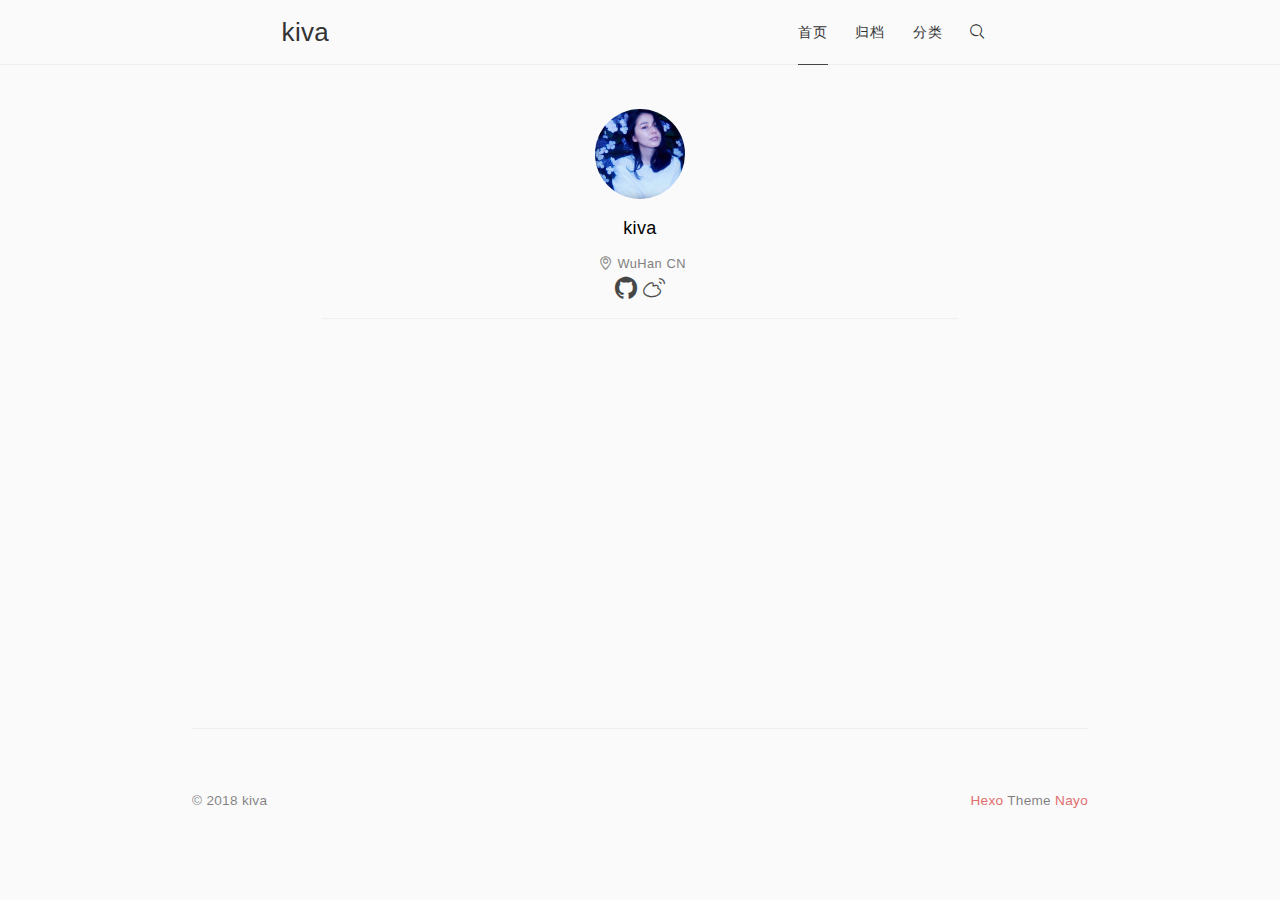
<file: index.html>
<!DOCTYPE html PUBLIC "-//WAPFORUM//DTD XHTML Mobile 1.0//EN" "http://www.wapforum.org/DTD/xhtml-mobile10.dtd">
<html>
  <head>
  <meta http-equiv="content-type" content="text/html; charset=utf-8">
  <meta name="viewport"content="width=device-width, initial-scale=1.0, minimum-scale=1.0, maximum-scale=1.0, user-scalable=yes"/>
  
  
  <title>  kiva </title>

 
  
    <link rel="icon" href="/images/favicon.png">
  


  <link rel="stylesheet" href="/style.min.css"> 
</head>  
  <body> 
    <header class="header">
	
  <nav class="header-nav">       
	
  	<span class="iconfont icon-menu mobile-toggle"></span>  

    <a class="header-logo" href="/"><span>kiva</a>  

    <div class="header-menu">          
              
            

              <a class="header-menu-link" id="header-menu-home" href="/">首页</a>     

            
            
            

              <a class="header-menu-link" id="header-menu-archives" href="/archives">归档</a>     

            
            
            

              <a class="header-menu-link" id="header-menu-categories" href="/categories">分类</a>     

            
            
            

              <a class="iconfont icon-menu-search header-menu-link" id="header-menu-search"></a>

            
                
    </div>  
    
  </nav>
</header>

    <div class="container">         
      
        

          <section id="main">  

        

        


<div class="profile sildeUpMin">

		<img class="avatar no-gallery" src="/images/header.jpg"  alt="Lose">
					
		<p class="author">kiva</p>

		
			<p class="location"><span class="iconfont icon-location"></span>WuHan CN</p>
		
	
		<div class="social">
   		   
   		 	
		<a class="iconfont icon-github" target="_blank" href="https://github.com/kivazqy" title="github">
		
		</a>
	       
   		 	
		<a class="iconfont icon-weibo" target="_blank" href="https://weibo.com/qingchen9" title="weibo">
		
		</a>
	    
    	</div>		
</div>

      	  	

  		
    	<article class="article">		
	   
	<div class="article-header">
	    
	     <a class="article-title"  href="/2018/02/28/Hello-Word/">Hello Word</a>  
	       
		 

		 <time>2018-02-28 </time>    
	</div>


    <div class="post-content article-excerpt">	
	
  	

	  

	  	<p>这是我的第一篇文章，你好。</p>
 

	    
</div>

<div class="article-info">
				

			


		

		
		

		<span class="post-words"><span class="iconfont icon-words"></span>
		14
		</span>

				
</div>		

		
    <a class="article-readmore" href="/2018/02/28/Hello-Word/">阅读更多</a> 
    	
</article>     
     	
  



        </section> 

    </div>        

    
    <div class="mask"></div>
    <div id="backTop" class="iconfont icon-backtotop sildeUpMin"></div> 

    

        
        <div class="search-container sildeUpMin">
            <input type="text" placeholder="输入你想搜索的" id="search-input" class="search-input">  
              <span class="search-cancel iconfont icon-cancel"></span>
              <div id="search-result" class="search-result"></div>
        </div>
 

     <div class="mobile-menu">      

      
      <img class="mobile-menu-icon no-gallery" src= /images/favicon.png >   
      

         
            

            <a class="mobile-menu-link" href="/">首页
            </a>
            
         
            

            <a class="mobile-menu-link" href="/archives">归档
            </a>
            
         
            

            <a class="mobile-menu-link" href="/categories">分类
            </a>
            
         
                          

            <a class="mobile-menu-link mobile-menu-search" href="#">搜索 </a>                 
            
         
      
</div>     


    

<footer id="footer">
	   
   	 

	  	
   	
      	 
	 <div>
	 	&copy;
		2018
		kiva	 

	 </div>


   
   	 <div>
	
	 <a href="http://hexo.io/" target="_blank">Hexo</a>

	 Theme

	 <a href="https://github.com/Lemonreds/hexo-theme-Nayo" target="_blank">Nayo</a> 

	 </div>	


	
	
</footer>    
    






<!-- 
 -->  
    
    
    <script src="/main.bundle.js"></script>        
  </body>        
</html>
</file>
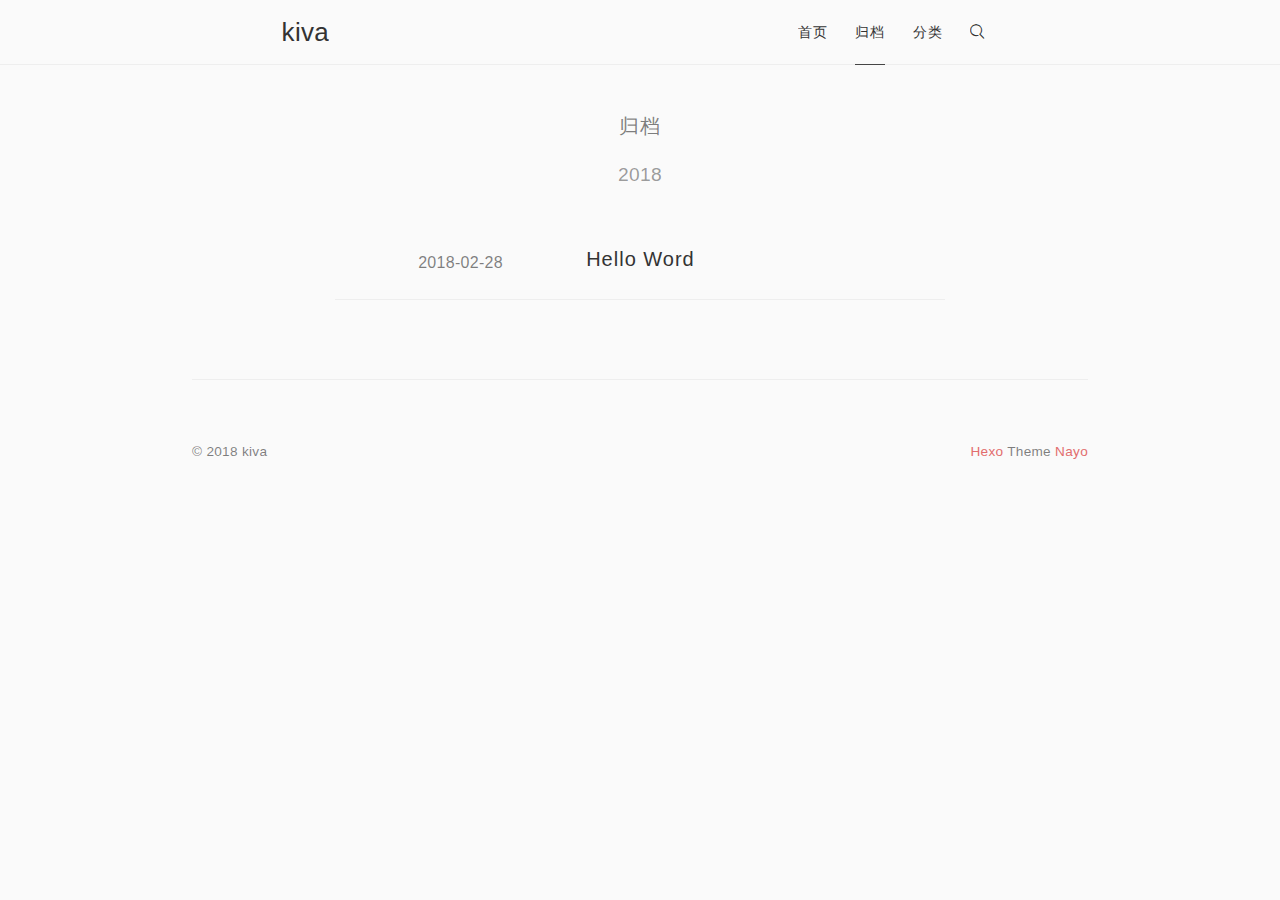
<file: archives/index.html>
<!DOCTYPE html PUBLIC "-//WAPFORUM//DTD XHTML Mobile 1.0//EN" "http://www.wapforum.org/DTD/xhtml-mobile10.dtd">
<html>
  <head>
  <meta http-equiv="content-type" content="text/html; charset=utf-8">
  <meta name="viewport"content="width=device-width, initial-scale=1.0, minimum-scale=1.0, maximum-scale=1.0, user-scalable=yes"/>
  
  
  <title>  归档 |   kiva </title>

 
  
    <link rel="icon" href="/images/favicon.png">
  


  <link rel="stylesheet" href="/style.min.css"> 
</head>  
  <body> 
    <header class="header">
	
  <nav class="header-nav">       
	
  	<span class="iconfont icon-menu mobile-toggle"></span>  

    <a class="header-logo" href="/"><span>kiva</a>  

    <div class="header-menu">          
              
            

              <a class="header-menu-link" id="header-menu-home" href="/">首页</a>     

            
            
            

              <a class="header-menu-link" id="header-menu-archives" href="/archives">归档</a>     

            
            
            

              <a class="header-menu-link" id="header-menu-categories" href="/categories">分类</a>     

            
            
            

              <a class="iconfont icon-menu-search header-menu-link" id="header-menu-search"></a>

            
                
    </div>  
    
  </nav>
</header>

    <div class="container">         
      
        

          <section id="main" class="slideDownMin" >

        

        <section class="archive block slideDownMin">

    <span class="page-title">归档</span>  
   
    

     
    <ul>
    
      

           
          
      		<h3 class="archive-year">2018</h3>          

      	  	  

		    


        <li class="animation-item">
          <span class="archive-time"> 2018-02-28 </span>

          <span class="archive-title">
          <a href="/2018/02/28/Hello-Word/">Hello Word</a>
          </span>

        </li>
     


    

    </ul>

</section>


        </section> 

    </div>        

    
    <div class="mask"></div>
    <div id="backTop" class="iconfont icon-backtotop sildeUpMin"></div> 

    

        
        <div class="search-container sildeUpMin">
            <input type="text" placeholder="输入你想搜索的" id="search-input" class="search-input">  
              <span class="search-cancel iconfont icon-cancel"></span>
              <div id="search-result" class="search-result"></div>
        </div>
 

     <div class="mobile-menu">      

      
      <img class="mobile-menu-icon no-gallery" src= /images/favicon.png >   
      

         
            

            <a class="mobile-menu-link" href="/">首页
            </a>
            
         
            

            <a class="mobile-menu-link" href="/archives">归档
            </a>
            
         
            

            <a class="mobile-menu-link" href="/categories">分类
            </a>
            
         
                          

            <a class="mobile-menu-link mobile-menu-search" href="#">搜索 </a>                 
            
         
      
</div>     


    

<footer id="footer">
	   
   	 

	  	
   	
      	 
	 <div>
	 	&copy;
		2018
		kiva	 

	 </div>


   
   	 <div>
	
	 <a href="http://hexo.io/" target="_blank">Hexo</a>

	 Theme

	 <a href="https://github.com/Lemonreds/hexo-theme-Nayo" target="_blank">Nayo</a> 

	 </div>	


	
	
</footer>    
    






<!-- 
 -->  
    
    
    <script src="/main.bundle.js"></script>        
  </body>        
</html>
</file>
<file: style.min.css>
.cate-name,.header-logo,.header-menu-link,.post-meta,.post-time,.post-visitor,.post-words,.search-content,.search-title,.toc-item,.toc-list,.toc-subitem,list-style-type none{-o-text-overflow:ellipsis;text-overflow:ellipsis;overflow:hidden;white-space:nowrap}.block{margin:.8em 0;padding:.6em}.donate-btn,.next,.post-nav span,.prev,.share-btn,.tag-wrap{margin:3px 2px;padding:.5rem .825rem;display:inline-block;line-height:1.825rem;font-size:.825rem;border:1px solid #d5dce5;border-radius:999em;-webkit-transition:all .2s ease;-o-transition:all .2s ease;transition:all .2s ease}.donate-btn:active,.donate-btn:link,.donate-btn:visited,.next:active,.next:link,.next:visited,.post-nav span:active,.post-nav span:link,.post-nav span:visited,.prev:active,.prev:link,.prev:visited,.share-btn:active,.share-btn:link,.share-btn:visited,.tag-wrap:active,.tag-wrap:link,.tag-wrap:visited{color:rgba(0,0,0,.7)}.donate-btn:hover,.next:hover,.post-nav span:hover,.prev:hover,.share-btn:hover,.tag-wrap:hover{background:hsla(0,0%,100%,.2);color:#e26d6d;border:1px solid #e26d6d}.post-content p a{position:relative;cursor:pointer}.post-content p a:hover{color:#e26d6d}.post-content p a:after{content:" ";width:0;height:1.5px;background:#e26d6d;position:absolute;top:99%;right:0;-webkit-transition:all .4s;-o-transition:all .4s;transition:all .4s}.post-content p a:hover:after{left:0;width:100%}h1,h2,h3,h4,h5,h6{font-weight:300;line-height:1.25;color:#404040;word-spacing:.5px}h1{font-size:1.5rem;margin:50px 0 40px}h2{font-size:1.25rem}h2,h3{margin:40px 0 0}h3{font-size:1.125rem}h4,h5,h6{font-size:1rem}p{font-weight:300;letter-spacing:.4px;word-spacing:.5px;color:#000;margin:28px 0;line-height:1.8;font-size:.9rem}strong{font-weight:500}blockquote{display:block;letter-spacing:.4px;font-size:1rem;padding:0 12px;margin:40px 0}blockquote p{margin:0;padding-left:10px;border-left:3px solid #727272}hr{margin:1em 0;opacity:.2;border:.2px solid #ccc}ol,ul{margin-left:22px;padding-left:0}ol p,ul p{margin:0}li{font-size:.825rem;margin:8px 0}table{border-collapse:collapse;border-spacing:0;font-size:14px;margin:28px 0}th{font-size:.9rem}td,th{border:1px solid #ddd;padding:.4em 1em;font-weight:300;margin:28px 0}body{width:100%}@font-face{font-family:iconfont;src:url(fonts/iconfont.a80d.eot);src:url(fonts/iconfont.a80d.eot?#iefix) format("embedded-opentype"),url(fonts/iconfont.1c5b.woff) format("woff"),url(fonts/iconfont.f59b.ttf) format("truetype"),url(fonts/iconfont.ee55.svg#iconfont) format("svg")}.iconfont{font-family:iconfont!important;font-size:1.375rem;font-style:normal;-webkit-font-smoothing:antialiased;-webkit-text-stroke-width:.2px;-moz-osx-font-smoothing:grayscale;opacity:.9}.iconfont:hover{color:#e26d6d}.icon-menu-search{font-size:18px;cursor:pointer}.icon-menu-search:before{content:"\E6AC"}.icon-menu{font-size:1.25rem}.icon-menu:before{content:"\E6AB"}.icon-tag-inner{font-size:15px}.icon-tag-inner:before{content:"\E7A2"}.icon-date{font-size:.8rem}.icon-date:before{content:"\E60D"}.icon-words{font-size:1.1rem}.icon-words:before{content:"\E696"}.icon-eye{font-size:1.1rem}.icon-eye:before{content:"\E66B"}.icon-tag:before{content:"\E624"}.icon-category:before{content:"\E612"}.icon-category,.icon-tag{font-size:.9rem}.icon-posts{font-size:1.2rem}.icon-posts:before{content:"\E6B4"}.icon-open:before{content:"\E62E"}.icon-close:before{content:"\E62D"}.icon-close,.icon-open{font-size:.8em}.icon-search{font-size:15px}.icon-search:before{content:"\E681"}.icon-cancel{cursor:pointer}.icon-cancel:before{content:"\E7A3"}.icon-share:before{content:"\E98B"}.icon-donate:before{content:"\E613"}.icon-donate,.icon-share{font-size:.9rem}.icon-donate-wechat:before{content:"\E644"}.icon-donate-alipay:before{content:"\E616"}.icon-donate-alipay,.icon-donate-wechat{font-size:1.6rem}.icon-pv:before{content:"\E67B"}.icon-uv:before{content:"\E650"}.icon-pv,.icon-uv{font-size:1.2em}.icon-backtotop{font-size:2.5rem}.icon-backtotop:before{content:"\E60E"}.icon-location{font-size:.825rem;margin:0 5px}.icon-location:before{content:"\E63F"}.icon-github:before{content:"\E667"}.icon-zhihu:before{content:"\E6D1"}.icon-weibo:before{content:"\E74E"}.icon-segmentfault:before{content:"\E74D"}.icon-facebook:before{content:"\E6E2"}.icon-twitter:before{content:"\E638"}.icon-instagram:before{content:"\E607"}.icon-linkedin:before{content:"\E64B"}.icon-others:before{content:"\E617"}.icon-share-qq:before{content:"\E61E"}.icon-share-weixin:before{content:"\E63E"}.icon-share-weibo:before{content:"\E74E"}.icon-share-douban:before{content:"\E7A1"}.icon-share-facebook:before{content:"\EE75"}.icon-share-twitter:before{content:"\E606"}.icon-share-tumblr:before{content:"\E87B"}.icon-share-google:before{content:"\E611"}.highlight,pre{overflow:auto;margin:20px 0;padding:0;font-size:.9rem;color:#4d4d4c;background:#eee}code,pre{font-family:Helvetica,consolas}code{padding:2px 4px;word-wrap:break-word;font-size:.9rem}pre{padding:10px}pre code{padding:0;color:#4d4d4c;background:none;text-shadow:none}.highlight{border-radius:3px;position:relative}.highlight pre{border:none;margin:0;padding:10px 0}.highlight table{margin:0;width:auto;border:none}.highlight td{border:none;padding:0}.highlight figcaption{font-size:1em;color:#4d4d4c;line-height:1em;margin-bottom:1em}.highlight figcaption:after,.highlight figcaption:before{content:" ";display:table}.highlight figcaption:after{clear:both}.highlight figcaption a{float:right;color:#4d4d4c}.highlight figcaption a:hover{border-bottom-color:#4d4d4c}.highlight .gutter pre{text-align:right}.highlight .code pre,.highlight .gutter pre{padding-left:10px;padding-right:10px;background-color:#eee}.highlight .code pre{width:100%}.highlight .line{display:block;height:22px;border:none}.highlight .marked{width:100%;border-left:2px solid #727272;margin:.5em 0;padding-left:.5em}.gutter{-webkit-user-select:none;-moz-user-select:none;-ms-user-select:none;user-select:none}.gist table{width:auto}.gist table td{border:none}pre .deletion{background:#fdd}pre .addition{background:#dfd}pre .meta{color:#c397d8}pre .comment{color:#8e908c}pre .attribute,pre .css .class,pre .css .id,pre .css .pseudo,pre .html .doctype,pre .regexp,pre .ruby .constant,pre .tag,pre .variable,pre .xml .doctype,pre .xml .pi,pre .xml .tag .title{color:#e24c38}pre .built_in,pre .command,pre .constant,pre .literal,pre .number,pre .params,pre .preprocessor{color:#e78c45}pre .css .rules .attribute,pre .formula,pre .header,pre .inheritance,pre .number,pre .ruby .class .title,pre .ruby .symbol,pre .special,pre .string,pre .value,pre .xml .cdata{color:#360}pre .css .hexcolor,pre .title{color:#70c0b1}pre .coffeescript .title,pre .function,pre .javascript .title,pre .perl .sub,pre .python .decorator,pre .python .title,pre .ruby .function .title,pre .ruby .title .keyword{color:#7aa6da}pre .javascript .function,pre .keyword{color:#e24c38}body,html{height:100%;width:100%;background:#fafafa;letter-spacing:.3px}body,html{margin:0;padding:0}body{overflow-x:hidden;font:300 15px apple-system,BlinkMacSystemFont,Microsoft YaHei,Arial}body:after,body:before{content:" ";display:table}body:after{clear:both}@media screen and (min-width:1600px){html{font-size:20px}}a{text-decoration:none;-webkit-transition:all .2s ease;-o-transition:all .2s ease;transition:all .2s ease}a:active,a:link,a:visited{color:#333}a:hover{color:#e26d6d}img{max-width:100%;margin-left:auto;margin-right:auto;border-radius:3px}time{font-size:.825rem;font-weight:300}time:hover{color:#e26d6d}.page-title{text-align:center;display:block;margin-bottom:1.5em;line-height:10px;letter-spacing:.6px;color:rgba(0,0,0,.5);font-size:1.25rem}.page-title:hover{color:#e26d6d}.left{float:left}.right{float:right}.center{text-align:center}.mask{top:0;left:0;width:100%;height:100%;z-index:998;background:rgba(0,0,0,.2)}#backTop,.mask{display:none;position:fixed}#backTop{cursor:pointer;z-index:20;bottom:8%;left:92%}#backTop:hover{color:#e26d6d}.container{margin-top:1.8rem;padding:0 1.8rem}#main{margin:0 auto;padding-top:15px;width:52%}#toc{padding:1.8em 0;position:absolute;width:250px;height:100%;top:16%;left:80%;overflow:hidden}@media screen and (max-width:479px){#toc{display:none}}::-moz-selection{background:#727272;color:#fff}::selection{background:#727272;color:#fff}::-webkit-scrollbar{width:6px;height:6px;background-color:#ccc}@media screen and (max-width:479px){::-webkit-scrollbar{width:2px;height:2px}}::-webkit-scrollbar-track{border-radius:2px;background-color:#fff}::-webkit-scrollbar-thumb,::-webkit-scrollbar-track{box-shadow:inset 0 0 6px rgba(0,0,0,.3);-webkit-box-shadow:inset 0 0 6px rgba(0,0,0,.3)}::-webkit-scrollbar-thumb{border-radius:10px;background-color:#555}.header{width:100%;border-bottom:1px solid #eee}.header-nav{margin:0 auto;max-width:56%;height:4rem;line-height:4rem;display:-webkit-box;display:-ms-flexbox;display:flex;-webkit-box-align:center;-ms-flex-align:center;align-items:center;-webkit-box-pack:justify;-ms-flex-pack:justify;justify-content:space-between}.header-logo{display:inline-block;max-width:40%;font:1.625rem Century Gothic,Microsoft YaHei,Arial}.header-menu{display:-webkit-box;display:-ms-flexbox;display:flex;-webkit-box-pack:end;-ms-flex-pack:end;justify-content:flex-end;white-space:nowrap}.header-menu-link{margin:0 .85rem;font-size:.9rem;display:inline-block;letter-spacing:1px}.header-static{position:static;background-color:#fafafa}.header-fixed{position:fixed;z-index:999;top:0;left:0;opacity:.8;background-color:#fff;-webkit-transition:all .6s;-o-transition:all .6s;transition:all .6s}.header-menu-active{border-bottom:1px solid #454545}.header-title{font-size:1.55rem}.mobile-toggle{display:none;position:relative;float:left;margin-left:12px}.mobile-menu{display:none;position:fixed;left:0;top:0;width:200px;height:100%;background-color:#fafafa;z-index:999;padding-top:26px;text-align:center}.mobile-menu-link{display:block;padding:18px 16px;line-height:1;letter-spacing:.6px}.mobile-menu-icon{margin:30px;width:40px}#footer{display:-webkit-box;display:-ms-flexbox;display:flex;-webkit-box-pack:justify;-ms-flex-pack:justify;justify-content:space-between;line-height:3rem;margin:5rem 15% 1rem;padding:3rem 0;font-size:.85rem;color:rgba(0,0,0,.5);border-top:1px solid #eee}#footer a{color:#e26d6d}#footer a:hover{color:#000}.post-header{position:relative}.post-header:after{position:absolute;content:" ";bottom:-2rem;left:30%;width:40%;height:1px;background:#eee}.post-title{display:block;font-size:38px;font-weight:200;color:rgba(0,0,0,.7);margin:.5rem 0 2rem}.post-content{margin:5.5rem 0}.post-content li a:active,.post-content li a:link,.post-content li a:visited,.post-content p a:active,.post-content p a:link,.post-content p a:visited{color:#e26d6d}.post-content li a:hover,.post-content p a:hover{color:#000}.post-footer{position:relative;padding:1rem 0;text-align:right}.donate-btn,.share-btn{cursor:pointer;padding:4px 12px;border-radius:50%}#donate-box{display:none;width:400px;height:320px;padding:20px 0;position:fixed;left:50%;top:50%;margin-top:-200px;margin-left:-180px;border-radius:10px;z-index:999;text-align:center;background:#fafafa}.donate-cancel{position:absolute;top:0;right:24px;width:12px}.donate-img-box{width:240px;margin:0 auto}.donate-word{display:inline-block;font-weight:300;margin:10px 0;font-size:.9rem}.donate-list{padding-bottom:20px;height:30px}.donate-active{color:#e26d6d}.-mob-share{display:none;position:absolute;top:-2.825rem;right:0;padding:5px 8px;border:1px solid #eee;border-radius:999em}.-mob-share span{padding:4px;font-size:1.125rem;cursor:pointer;opacity:.7}.-mob-share span:hover{color:#e26d6d}.post-nav{margin:1em 0 4em;padding-bottom:1em;overflow:hidden;font-weight:300;font-size:1.2em;border-bottom:1px solid #eee;text-align:center}.post-nav span{font-size:.95rem;padding:4px 12px;margin:0 .3rem}#comment{margin:1rem 0 4rem;padding-bottom:1rem;overflow:hidden;border-bottom:1px solid #eee}#comment div{margin:left}.col-60,.power,.vempty{visibility:hidden}.veditor,.vempty,.vmail,.vnick,.vsubmit{font-family:apple-system,BlinkMacSystemFont,Microsoft YaHei,Arial;font-size:1rem;border-bottom:0!important}.vsubmit{background-color:#f5f6fa!important;border:0!important;padding:0 3px!important;color:rgba(0,0,0,.5)!important;font-weight:300!important;letter-spacing:.3px}.vsubmit:hover{color:#e26d6d!important}.vcard{padding:5px 0 0 20px!important}.article{margin:0 0 80px;padding:20px 0 50px;border-bottom:1px solid #eee;opacity:0}.article-header{margin-bottom:1rem;text-align:center}.article-header time{color:rgba(0,0,0,.5)}.article-title{font-size:1.625rem;margin-bottom:1.25rem;padding:0 4px;display:block}.article-excerpt{margin:0;padding:12px 8px;font-size:1rem}.article-info{text-align:center;margin:.5rem 0}.article-readmore{display:block;float:right;margin:0 1rem 0 0;font-size:.9rem}.article-readmore:active,.article-readmore:link,.article-readmore:visited{color:#a0a0a0}.article-readmore:hover{color:#e26d6d;-ms-transform:translateY(-3px);transform:translateY(-3px);-webkit-transform:translateY(-3px);-webkit-transition:all .2s linear;-o-transition:all .2s linear;transition:all .2s linear}.banner-brg{position:relative;left:-1%;width:102%;height:22.5rem;background-size:cover;background-position:50%}.banner-img{visibility:hidden;width:100%;height:100%}.gallery-box{display:inline-block}.gallery-box,.gallery-brg{width:11.22rem;height:11.22rem}.gallery-brg{border-radius:2px;display:block;background-size:cover;background-position:50%}.gallery-img{visibility:hidden;width:100%;height:100%}.meta-block{overflow:hidden;margin:.6em .6em 0 .8em}.meta-name{margin:1em;letter-spacing:1px;font-size:1rem}.tag-wrap{display:inline-block;margin:.4rem .3rem;padding:2px 12px}.tag-name{font-size:.825rem}.cate-container:after,.cate-container:before{content:" ";display:table}.cate-container:after{clear:both}.cate-container>div{display:inline;float:left;width:31.666666666666664%;margin:0 .833333333333333%}.cate-inner{padding:.8rem;margin:.5rem 1rem 1rem;border:1px solid #eee;border-radius:4px;overflow:hidden}.cate-inner:hover{-webkit-box-shadow:3px 3px 1px 2px rgba(0,0,0,.03);box-shadow:3px 3px 1px 2px rgba(0,0,0,.03)}.cate-name{display:inline-block;width:100%;margin:1rem 0 1.25rem}.cate-count{display:block;text-align:right;font-size:.825rem}.archive{padding:0}.archive ul{list-style-type:none;margin:0;padding:0}.archive ul li{margin:0;position:relative;padding:1.8rem 0 1.8rem 4rem}.archive ul li:after{position:absolute;content:" ";bottom:0;left:2%;width:96%;height:.4px;background:#eee}.archive-year{font-size:1.2rem;text-align:center;margin:2rem 0;color:rgba(0,0,0,.4)}.archive-time{position:absolute;left:6rem;top:35px;font-size:1rem;color:rgba(0,0,0,.5)}.archive-title{display:inline-block;margin-left:12.5rem}.archive-title a{font-size:1.25rem;letter-spacing:1px}.toc-container{display:none;width:100%;height:100%;overflow-y:auto}.toc-contents{display:block;font-size:1rem;color:rgba(0,0,0,.5);cursor:pointer}.toc-item,.toc-list,list-style-type none{display:block;padding-left:0;font-size:.825rem;margin:8px 0;color:rgba(0,0,0,.8);letter-spacing:.5px}.toc-item:hover{cursor:pointer;color:#e26d6d}.toc-subitem{display:block;font-size:.8rem;color:rgba(0,0,0,.6);margin:8px 0 8px 4px}.toc-subitem:hover{cursor:pointer;color:#e26d6d}.toc-fixed{position:fixed;top:1%;left:80%;height:86%}.toc-active,.toc-sub-active{color:#e26d6d}.post-meta,.post-time,.post-visitor,.post-words{font-size:.9rem;color:rgba(0,0,0,.6);margin-right:1.5rem;font-family:Times New Roman,Georgia,"serif"}.post-meta a{margin-right:.5rem}.post-meta a:last-child{margin:0}.category-link,.tag-link{font-size:.825rem;font-weight:300;font-family:apple-system,BlinkMacSystemFont,Microsoft YaHei,Arial}.category-link:active,.category-link:link,.category-link:visited,.tag-link:active,.tag-link:link,.tag-link:visited{color:#000}.category-link:hover,.tag-link:hover{color:#e26d6d}.paginator{margin:4em 0 2em;padding:10px 0;font-size:.95rem;text-align:center;letter-spacing:1px}.page-number{margin:0 8px}.page-number:hover{color:#e26d6d}.next,.prev{padding:3px 12px}.prev{float:left}.next{float:right}.current{color:#e26d6d}.post-meta,.post-time,.post-words{font-size:.9rem;margin-right:24px;padding:8px 0}.profile{border-bottom:1px solid #eee;margin:0 0 2rem;padding-bottom:16px;text-align:center}.avatar{display:block;width:90px;height:90px;border-radius:50%}.author{margin:.825rem 0 .5rem;text-align:center;font-size:1.125rem}.location{margin:0;font-size:.8rem;color:gray}.social{text-align:center;font-size:1.125rem}.social a:hover{color:#e26d6d}.item{font-size:1rem;overflow:hidden;margin:1.6rem 0;padding:0 2rem}.item:hover{color:#e26d6d}.item-date{float:left;width:25%;text-align:right}.item-date:hover{color:#e26d6d}.item-title{float:left;margin-left:5%;width:70%}.item-title:hover{color:#e26d6d}.search-container{display:none;position:fixed;left:50%;top:80px;z-index:999;width:700px;max-height:600px;margin-left:-350px;overflow-x:hidden;overflow-y:auto;border-radius:8px;background:#fff}.search-input{margin:0 auto;padding:14px 0 14px 20px;width:90%;height:28px;border:none;font-size:1rem;color:rgba(0,0,0,.8);border-bottom:1px solid #eee;outline:none}.search-cancel{position:absolute;width:20px;height:28px}.search-result{padding:12px;margin:3px 0;overflow:hidden}.search-item{margin:10px 0 12px;border-bottom:1px solid #eee}.search-title{display:block;width:98%;font-size:1rem;padding-left:12px}.search-title:active,.search-title:link,.search-title:visited{color:#000}.search-title:hover{color:#e26d6d}.search-content{padding:12px;margin:2px 0;font-size:.825rem;color:rgba(0,0,0,.7)}.search-empty{margin:20px 0 24px;font-size:1rem;text-align:center}.search-empty:hover,.search-keyword{color:#e26d6d}.fadeIn{-webkit-animation-fill-mode:forwards;animation-fill-mode:forwards;-webkit-animation-name:fadeIn;animation-name:fadeIn;-webkit-animation-duration:1.2s;animation-duration:1.2s;-webkit-animation-iteration-count:1;animation-iteration-count:1;-webkit-animation-delay:0s;animation-delay:0s}.slideUp{-webkit-animation-fill-mode:forwards;animation-fill-mode:forwards;-webkit-animation-name:slideUp;animation-name:slideUp;-webkit-animation-duration:.5s;animation-duration:.5s;-webkit-animation-iteration-count:1;animation-iteration-count:1;-webkit-animation-delay:0s;animation-delay:0s}.slideDown{-webkit-animation-fill-mode:forwards;animation-fill-mode:forwards;-webkit-animation-name:slideDown;animation-name:slideDown;-webkit-animation-duration:.5s;animation-duration:.5s;-webkit-animation-iteration-count:1;animation-iteration-count:1;-webkit-animation-delay:0s;animation-delay:0s}.slideDownMin{-webkit-animation-fill-mode:forwards;animation-fill-mode:forwards;-webkit-animation-name:slideDownMin;animation-name:slideDownMin;-webkit-animation-duration:.4s;animation-duration:.4s;-webkit-animation-iteration-count:1;animation-iteration-count:1;-webkit-animation-delay:0s;animation-delay:0s}.sildeUpMin{-webkit-animation-fill-mode:forwards;animation-fill-mode:forwards;-webkit-animation-name:sildeUpMin;animation-name:sildeUpMin;-webkit-animation-duration:.4s;animation-duration:.4s;-webkit-animation-iteration-count:1;animation-iteration-count:1;-webkit-animation-delay:0s;animation-delay:0s}.itemLIn{-webkit-animation-fill-mode:forwards;animation-fill-mode:forwards;-webkit-animation-name:itemLIn;animation-name:itemLIn;-webkit-animation-duration:.2s;animation-duration:.2s;-webkit-animation-iteration-count:1;animation-iteration-count:1;-webkit-animation-delay:0s;animation-delay:0s}.itemRIn{-webkit-animation-fill-mode:forwards;animation-fill-mode:forwards;-webkit-animation-name:itemRIn;animation-name:itemRIn;-webkit-animation-duration:.2s;animation-duration:.2s;-webkit-animation-iteration-count:1;animation-iteration-count:1;-webkit-animation-delay:0s;animation-delay:0s}.menuSlideIn{-webkit-animation-fill-mode:forwards;animation-fill-mode:forwards;-webkit-animation-name:menuSlideIn;animation-name:menuSlideIn;-webkit-animation-duration:.5s;animation-duration:.5s;-webkit-animation-iteration-count:1;animation-iteration-count:1;-webkit-animation-delay:0s;animation-delay:0s}.menuSlideOut{-webkit-animation-fill-mode:forwards;animation-fill-mode:forwards;-webkit-animation-name:menuSlideOut;animation-name:menuSlideOut;-webkit-animation-duration:.4s;animation-duration:.4s;-webkit-animation-iteration-count:1;animation-iteration-count:1;-webkit-animation-delay:0s;animation-delay:0s}.scrollIn{-webkit-animation-fill-mode:forwards;animation-fill-mode:forwards;-webkit-animation-name:scrollIn;animation-name:scrollIn;-webkit-animation-duration:.6s;animation-duration:.6s;-webkit-animation-iteration-count:1;animation-iteration-count:1;-webkit-animation-delay:0s;animation-delay:0s}.animation-item:hover{color:#e26d6d}@-webkit-keyframes fadeIn{0%{opacity:0}to{opacity:1}}@keyframes fadeIn{0%{opacity:0}to{opacity:1}}@-webkit-keyframes slideUp{0%{-webkit-transform:translateY(0);transform:translateY(0)}to{-webkit-transform:translateY(-100px);transform:translateY(-100px)}}@keyframes slideUp{0%{-webkit-transform:translateY(0);transform:translateY(0)}to{-webkit-transform:translateY(-100px);transform:translateY(-100px)}}@-webkit-keyframes slideDown{0%{-webkit-transform:translateY(-100px);transform:translateY(-100px)}to{-webkit-transform:translateY(0);transform:translateY(0)}}@keyframes slideDown{0%{-webkit-transform:translateY(-100px);transform:translateY(-100px)}to{-webkit-transform:translateY(0);transform:translateY(0)}}@-webkit-keyframes slideDownMin{0%{-webkit-transform:translateY(-30px);transform:translateY(-30px);opacity:0}to{-webkit-transform:translateY(0);transform:translateY(0);opacity:1}}@keyframes slideDownMin{0%{-webkit-transform:translateY(-30px);transform:translateY(-30px);opacity:0}to{-webkit-transform:translateY(0);transform:translateY(0);opacity:1}}@-webkit-keyframes sildeUpMin{0%{-webkit-transform:translateY(30px);transform:translateY(30px);opacity:0}to{-webkit-transform:translateY(0);transform:translateY(0);opacity:1}}@keyframes sildeUpMin{0%{-webkit-transform:translateY(30px);transform:translateY(30px);opacity:0}to{-webkit-transform:translateY(0);transform:translateY(0);opacity:1}}@-webkit-keyframes itemLIn{0%{-webkit-transform:translateX(0);transform:translateX(0)}to{-webkit-transform:translateX(10px);transform:translateX(10px)}}@keyframes itemLIn{0%{-webkit-transform:translateX(0);transform:translateX(0)}to{-webkit-transform:translateX(10px);transform:translateX(10px)}}@-webkit-keyframes itemRIn{0%{-webkit-transform:translateX(10px);transform:translateX(10px)}to{-webkit-transform:translateX(0);transform:translateX(0)}}@keyframes itemRIn{0%{-webkit-transform:translateX(10px);transform:translateX(10px)}to{-webkit-transform:translateX(0);transform:translateX(0)}}@-webkit-keyframes menuSlideIn{0%{-webkit-transform:translateX(-200px);transform:translateX(-200px)}to{-webkit-transform:translateX(0);transform:translateX(0)}}@keyframes menuSlideIn{0%{-webkit-transform:translateX(-200px);transform:translateX(-200px)}to{-webkit-transform:translateX(0);transform:translateX(0)}}@-webkit-keyframes menuSlideOut{0%{-webkit-transform:translateX(0);transform:translateX(0)}to{-webkit-transform:translateX(-200px);transform:translateX(-200px)}}@keyframes menuSlideOut{0%{-webkit-transform:translateX(0);transform:translateX(0)}to{-webkit-transform:translateX(-200px);transform:translateX(-200px)}}@-webkit-keyframes scrollIn{0%{-webkit-transform:translateY(50px);transform:translateY(50px);opacity:0}to{-webkit-transform:translateY(0);transform:translateY(0);opacity:1}}@keyframes scrollIn{0%{-webkit-transform:translateY(50px);transform:translateY(50px);opacity:0}to{-webkit-transform:translateY(0);transform:translateY(0);opacity:1}}@media screen and (max-width:479px){h1,h2,h3{margin:28px 0}h4,h5,h6{margin:14px 0}h1{font-size:24px}h2{font-size:20px}h3,h4{font-size:16px}h5,h6{font-size:12px}p{margin:12px 0;font-size:16px}.container{display:block}#main,.container{clear:both;width:98%;margin:1rem 0;padding:0 .4em}.block{margin:0}#toc{display:none}.header{width:100%}.header-nav{max-width:100%;height:50px;position:relative;text-align:center}.header-logo{display:inline-block;font-size:22px;margin:0 auto;position:relative;left:-12px}.header-title{width:auto;max-width:50%;font-size:18px}.header-menu{display:none}.mobile-toggle{display:inline}.post{padding:0 .4em}.post-title{display:none}.post-info{width:100%;margin:0}.post-meta,.post-time,.post-words{margin:0;padding-right:.8rem;text-align:left}.nav{margin:1em 0 2em;height:60px}.nav-next,.nav-prev{font-size:15px;width:100%;margin:.8em 0}.nav-prev{text-align:left}.nav-next{text-align:right}#donate-box{width:94%;top:50%;left:3%;margin-left:0;border-radius:6px}.article{margin:10px 0 40px;padding:10px 0}.article-header{padding:0;text-align:left}.article-header time{font-size:14px;padding-left:6px}.article-title{margin:12px 0;font-size:24px}.article-excerpt p{margin:12px 0}.article-readmore{display:none}.cate-container:after,.cate-container:before{content:" ";display:table}.cate-container:after{clear:both}.cate-container>div{display:inline;float:left;width:48.333333333333336%;margin:0 .833333333333333%}.cate-inner{padding:10px}.item{margin:4px 8px;padding:4px}.item-date,.item-title{display:block;clear:both;text-align:left}.item-title{max-width:100%;width:100%;margin:8px 0}.meta-block{margin:0}.meta-name{margin:1em 0}.archive li{padding:0!important}.archive-time{position:static}.archive-title{display:block;margin:1rem 0;padding-bottom:1rem}.archive-title a{font-size:1.1rem}.tag-wrap{margin:2px 0 8px}.gallery-box,.gallery-brg,.gallery-img{width:100%}.page-title{display:none}#backTop{left:82%;bottom:10%}.next,.prev{font-size:14px}#footer{display:block;padding:10px}#footer div{margin:0}.search-widget{display:none}.search-container{position:fixed;margin:0 auto;left:0;top:0;width:100%;max-height:95%;border-radius:0}.search-input{width:80%}.search-result{padding:4px;overflow:hidden}.search-item{margin:4px 4px 6px}.slide-right{-webkit-transform:translateX(200px);-ms-transform:translateX(200px);transform:translateX(200px)}.slide-left,.slide-right{-webkit-transition:.5s;-o-transition:.5s;transition:.5s}.slide-left{-webkit-transform:translateX(0);-ms-transform:translateX(0);transform:translateX(0)}}@media screen and (min-width:480px) and (max-width:768px){.back-to-top{bottom:10%;left:90%}.header-nav{max-width:100%;display:block}.header-logo{float:left;display:block}.header-logo span{display:block;line-height:4rem;text-align:center}#main{width:100%}#post{margin:0 auto;width:94%}#toc{display:none}.gallery-box,.gallery-brg,.gallery-img{width:100%}}
</file>
